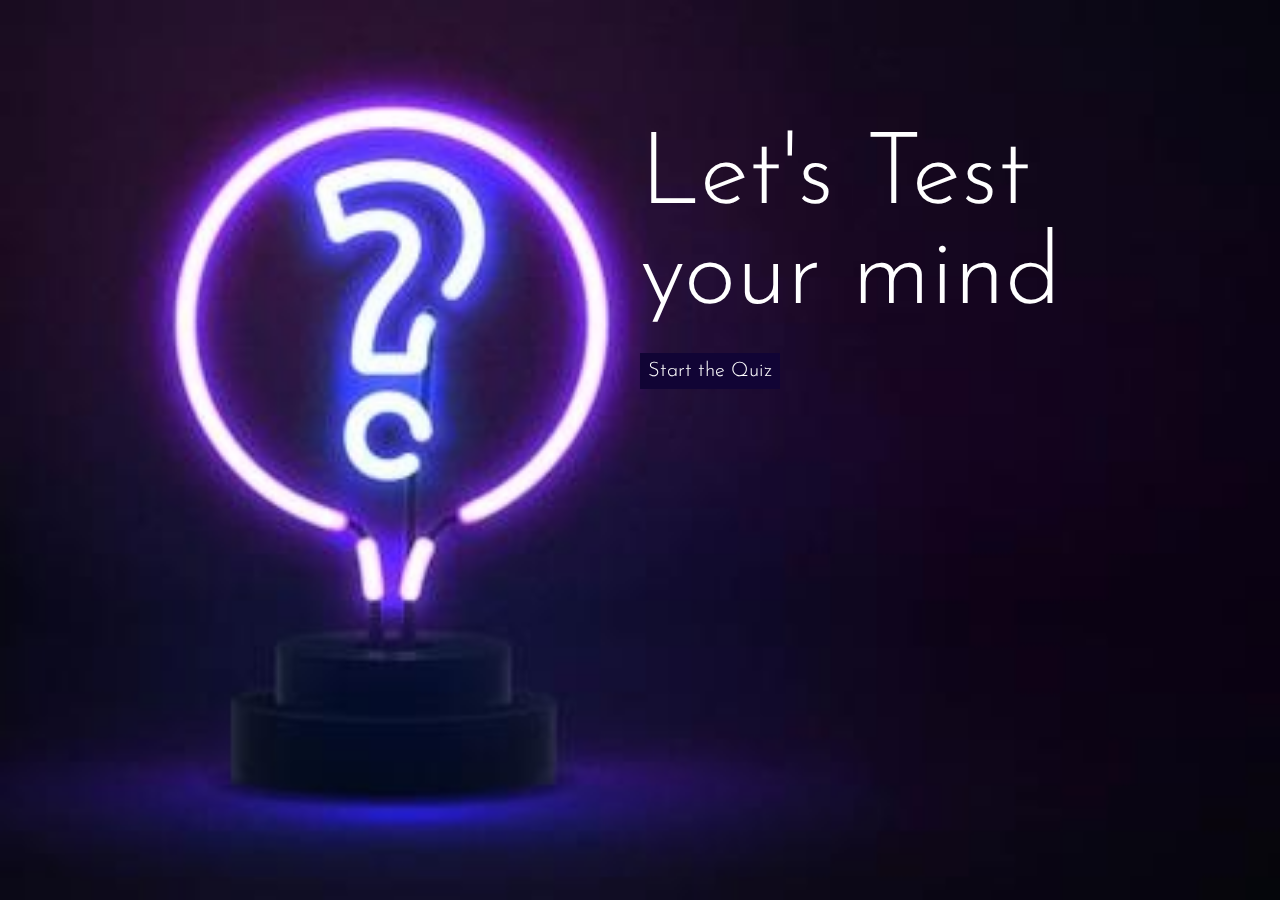
<file: index.html>
<!DOCTYPE html>
<html lang="en">
<head>
    <meta charset="UTF-8">
    <meta http-equiv="X-UA-Compatible" content="IE=edge">
    <meta name="viewport" content="width=device-width, initial-scale=1.0">
    <title>Test your mind</title>
    <link rel="stylesheet" href="style.css">
</head>
<body>
    <div id="qb">
        <h1 class="heading_qb">Let's Test </h1>
        <h1 class="heading_qb1">your mind</h1>
        <br>
        <br>
        <br>
        <input type="checkbox" class="navigation__checkbox" id="navi-toggle">
        <label for="navi-toggle" class="navigation__button"></label>
        <div class="navigation__background">&nbsp;</div> 
        <a class="linktoq"href="./indexquiz.html">Start the Quiz</a>
      </div>
</body>
</html>
</file>
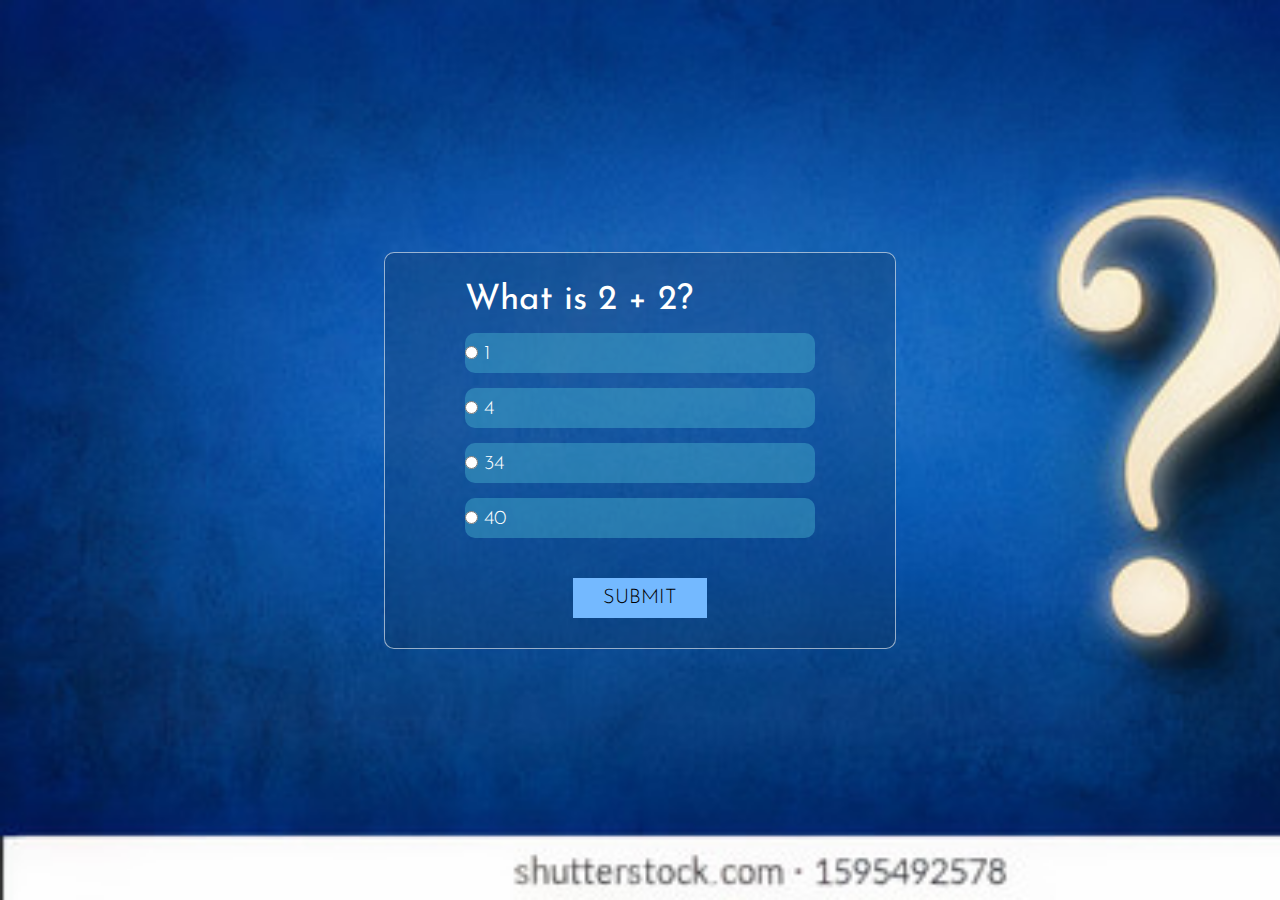
<file: indexquiz.html>
<!DOCTYPE html>
<html lang="en">
<head>
    <meta charset="UTF-8">
    <meta http-equiv="X-UA-Compatible" content="IE=edge">
    <meta name="viewport" content="width=device-width, initial-scale=1.0">
    <title>Quiz Website</title>
    <link rel="stylesheet" href="style.css">
</head>
<body> 

    <div class = "main-div">
        <div class = "inner-div">
          <h2 class="question">Question</h2>
          <ul>
              <li class="options">
                  <input type="radio" name = "answer" id="ans1" class="answer">
                  <label for="ans1" id="option1"> Answer option</label>
                </li>
                
                <li class="options">
                    <input type="radio" name = "answer" id="ans2" class="answer">
                    <label for="ans2" id="option2"> Answer option</label>
                  </li>
                
                  <li class="options">
                    <input type="radio" name = "answer" id="ans3" class="answer">
                    <label for="ans3" id="option3"> Answer option</label>
                </li>
               
                <li class="options">
                    <input type="radio" name = "answer" id="ans4" class="answer">
                    <label for="ans4" id="option4"> Answer option</label>
                  </li>
          </ul>
          <button id="submit">submit</button>
          <div id="showScore" class="scoreArea"></div>
    </div>
    </div>
    <script src="script.js"></script>
</body>
</html>
</file>
<file: style.css>
@import url('https://fonts.googleapis.com/css2?family=Josefin+Sans:wght@300;400&display=swap');
  *{
      margin: 0;
      padding: 0;
      box-sizing: border-box;
      font-family: "Josefin Sans",sans-serif;
      font-weight: 300;
  }

  html{
      font-size: 62.5%;
  }
  #qb{
    background-image: url("./back1.jpg");
    background-repeat: no-repeat;
    background-size: cover;
    height: 100vh;
    width: 100%;
  }
  .heading_qb{
      font-size: 10rem;
      margin-left: 50%;
      color: #fff;
      padding-top: 10%;
  }
  .heading_qb1{
    font-size: 10rem;
    margin-left: 50%;
    color: #fff;
}
.linktoq{
    text-decoration: none;
    color: #fff;
    margin-left: 50%;
    padding: 8px;
    font-size: 2rem;
    background-color: #110435;
    z-index: 9999;
}
.linktoq:hover{
    box-shadow: rgba(255, 255, 255, 0.842) 0px 10px 36px 0px, rgba(214, 208, 208, 0.06) 0px 0px 0px 1px;
}
.navigation__checkbox{
    display: none;
}
.navigation__button{
    background-color: white;
    height: 3rem;
    width: 13rem;
    position: fixed;
    top: 36.5rem;
    right: 55rem;
    cursor: pointer;
    z-index: -1;
}
.navigation__background{
        height: 3rem;
        width: 13rem;
        position: fixed;
        top: 36.5rem;
        right: 55rem;
        background-color:white;
        transition: transform 0.8s;
        z-index: -1;
}
.navigation__checkbox:checked ~ .navigation__background{
    transform: scale(80);
    z-index: 1000;
}
  .main-div{
      width: 100vw;
      min-height: 100vh;
      display: grid;
      place-items: center;
      color: #fff;
      background-image: url("./back.jpg");
      background-repeat: no-repeat;
      background-size: cover;

  }

  .inner-div{
      width: 40vw;
      background-color: rgba(21, 50, 87, 0.295);
      padding: 3rem 8rem;
      border-radius: 1rem;
      box-shadow: 0 1rem 1rem --0.7rem darkslategray(0, 0, 0, 0.4);
      border: 1px solid rgba(255, 255, 255, 0.575);
  }

 .inner-div h2{
      font-size: 3.5rem;
      font-weight: 400;
      margin-top: 1rem 0 4rem 0;
} 

.inner-div li{
    font-size: 2rem;
    margin-top: 1.5rem;
    list-style: none;
} 

input{
    cursor: pointer;
}

#submit, .btn{
     padding: 1rem 3rem;
     outline: none;
     font-size: 2rem ;
     font-size: 400;
     display: block;
     margin: auto;
     border: none;
     text-transform: uppercase;
     color: black;
     background-color: #74b9ff;
     margin-top: 4rem;
     cursor: pointer;
}

#submit:hover{
    background-color: #0984e3;
}

#ShowScore{
    background-color: #dfe6e9;
    margin-top: 3rem;
    padding: 3rem 4rem;
    box-shadow: 0 1rem 1rem --0.7rem darkslategray(0, 0, 0, 0.4);  
}

#ShowScore h3{
          font-size: 5rem;
          text-align: center;
          
}

#showScore{
    margin-top: 3rem;
    border-color: #55efc4;
    color: #fff;
    font-size: 3rem;
}

#showScore .btn:hover{
    border-color: #00b894;
    color: #fff;
}

.scoreArea{
    display: none;
    
}

.options{
    background-color: #46b1cf73;
    height: 4rem;
    border-radius: 10px;
}
.options:hover{
    background-color: #0e61a1;
    border: 1px solid white;
}

.answer{
    margin-top: 13px;
}
</file>
